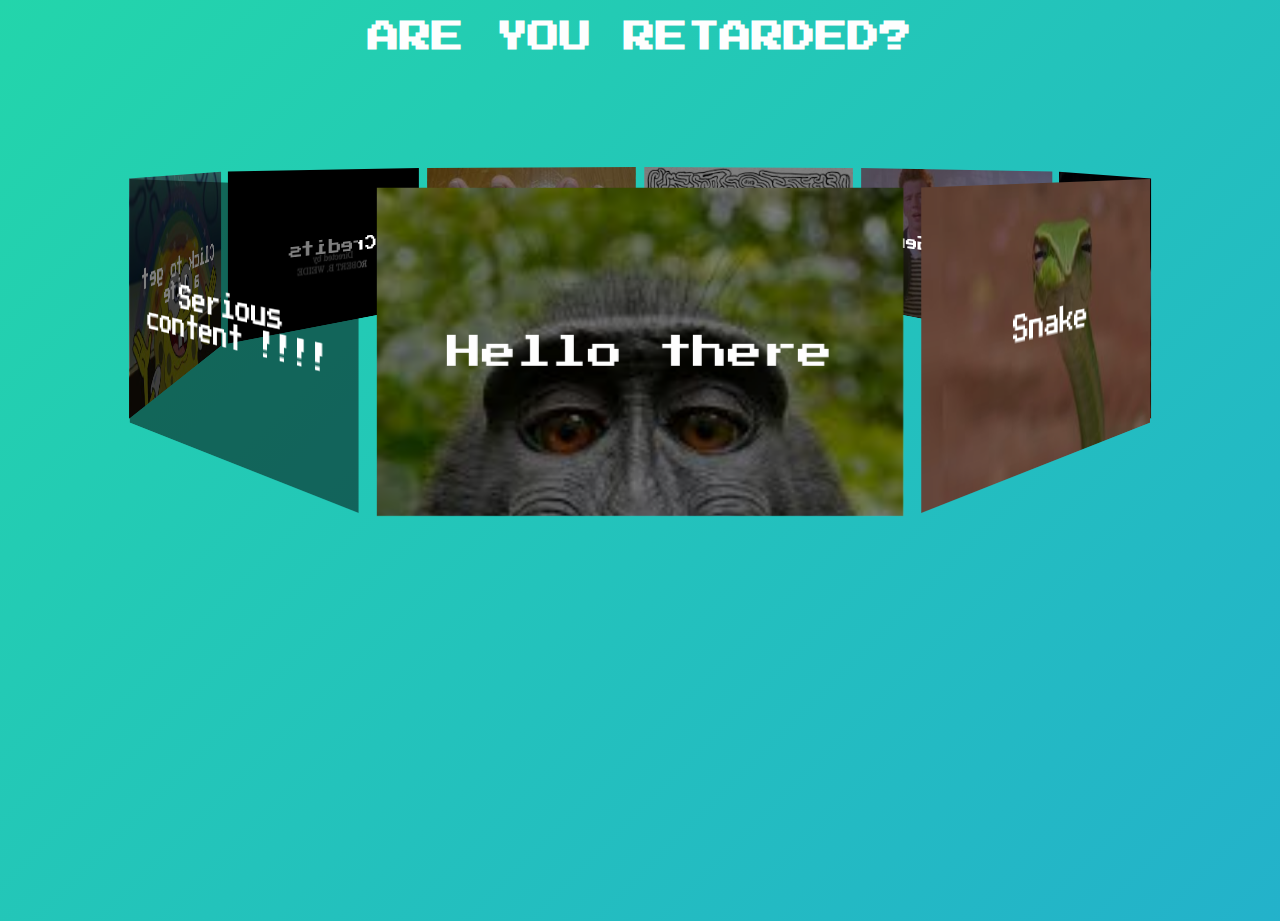
<file: index.html>
<!DOCTYPE html>
<html lang="en" dir="ltr">
  <head>
    <meta charset="utf-8">
        <link rel="icon" href="icon.png">
        <title>Are you retarded ?</title>
        <link rel="preconnect" href="https://fonts.googleapis.com">
<link rel="preconnect" href="https://fonts.gstatic.com" crossorigin>
<link href="https://fonts.googleapis.com/css2?family=Press+Start+2P&display=swap" rel="stylesheet">
    <link rel="stylesheet" href="index.css">
  </head>
  <body>
      <h1>ARE YOU RETARDED?</h1>
    <div class="container">
      <div class="carousel">
        <div class="carousel__face"><span>Hello there</a></span></div>
        <div class="carousel__face"><span><a href="snake.html">Snake</a></span></div>
        <div class="carousel__face"><span><a href="ll.html">Liquid sim</a></span></div>
        <div class="carousel__face"><span><a href="swear.html">Swear-Gen</a></span></div>
        <div class="carousel__face"><span><a href="maze.html">Maze</a></span></div>
        <div class="carousel__face"><span><a href="TicTacToe.html">Tic tac toe</a></span></div>
        <div class="carousel__face"><span><a href="credits.html">Credits</a></span></div>
        <div class="carousel__face"><span><a href="https://youtu.be/Smd4CUg_cB0">Click to get a life</a></span></div>
        <div class="carousel__face"><span><a href="https://arthurfleck1828.github.io/Portfolio-page/">Serious content !!!!</a></span></div>
      </div>
    </div>
</body>
</html>
</file>
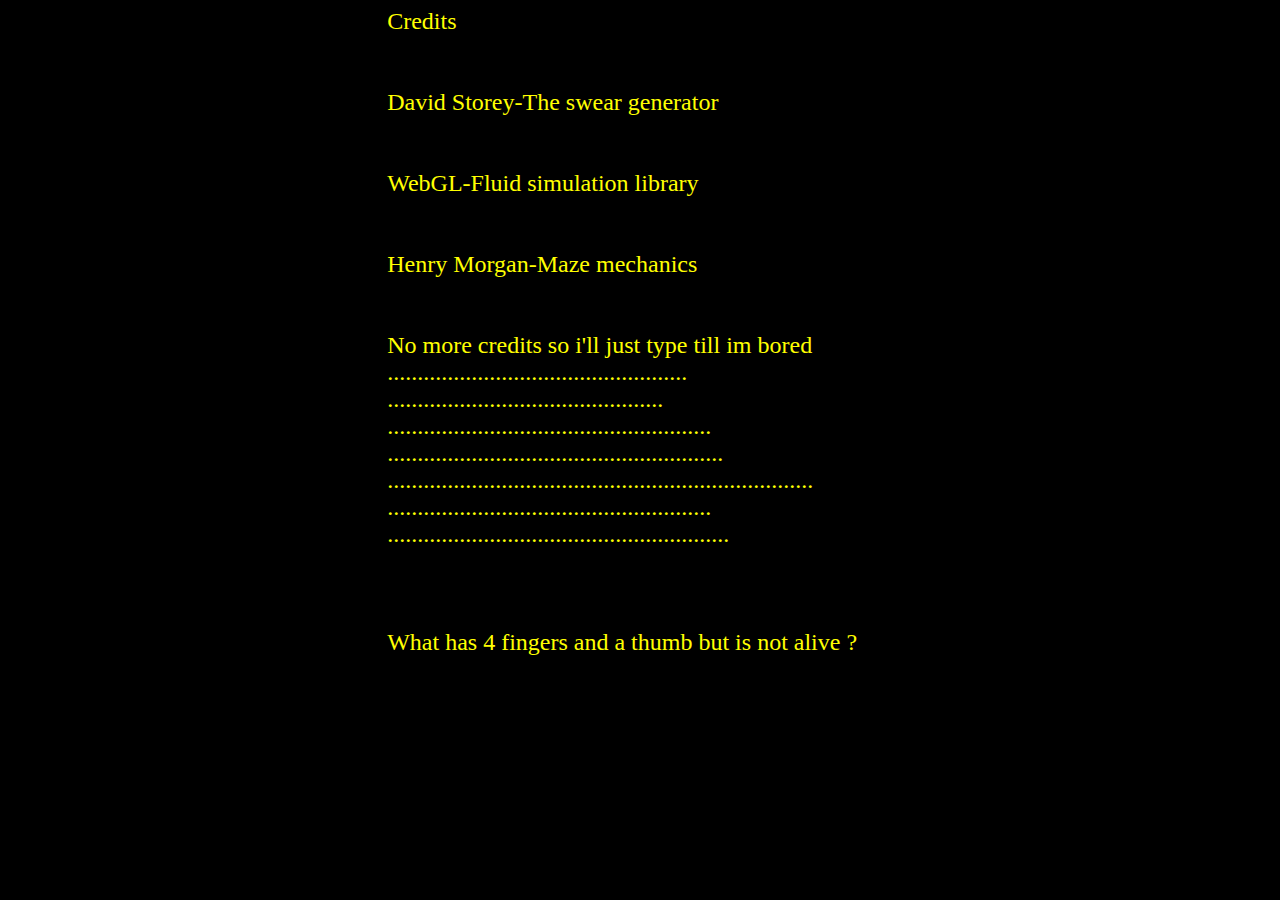
<file: credits.html>
<!DOCTYPE html>
<html lang="en" dir="ltr">
  <head>
    <link rel="icon" href="icon.png">
    <meta charset="utf-8">
    <link rel="stylesheet" href="credits.css">
    <title>Credits</title>
  </head>
  <body>
<div class="wrapper">
  <div class="text-wrapper">
    <span>
      Credits
      <br/><br/><br/>
      David Storey-The swear generator
      <br/><br/><br/>
      WebGL-Fluid simulation library
      <br/><br/><br/>
      Henry Morgan-Maze mechanics
      <br /><br /><br />
      No more credits so i'll just type till im bored<br />
      ..................................................
      ..............................................<br />
      ......................................................<br />
      ........................................................<br />
      .......................................................................<br />
      ......................................................
      .........................................................<br />
      <br /><br /><br />
      What has 4 fingers and a thumb but is not alive ?
    </span>
  </div>
</div>
</body>
</html>
</file>
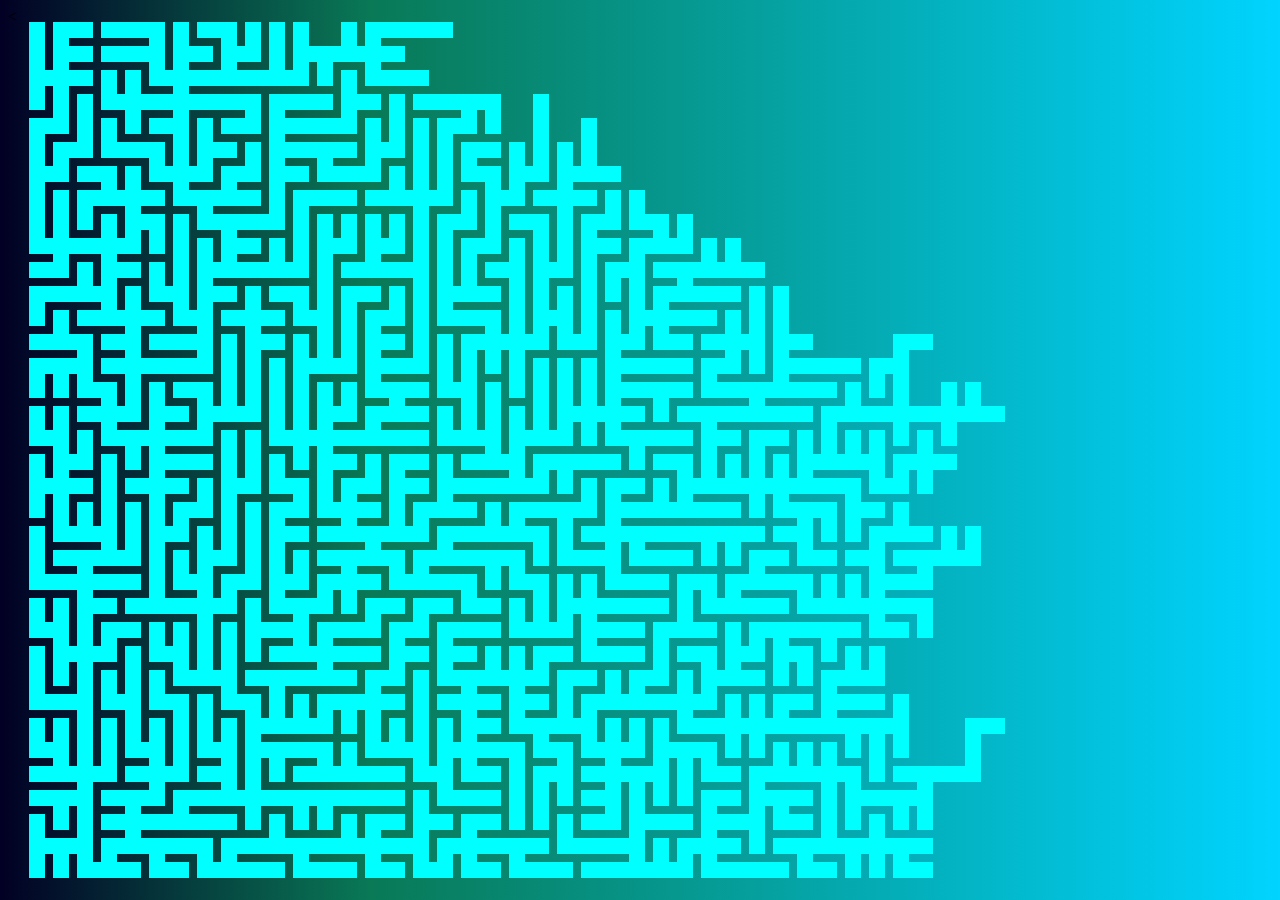
<file: maze.html>
<<!DOCTYPE html>
<html lang="en" dir="ltr">
  <head>
    <title>Maze</title>
    <link rel="icon" href="icon.png">
    <link rel="stylesheet" href="maze.css" />
    <meta charset="utf-8">
    <title>maze</title>
  </head>
  <body>
<script src="maze.js"></script>
  </body>
</html>
</file>
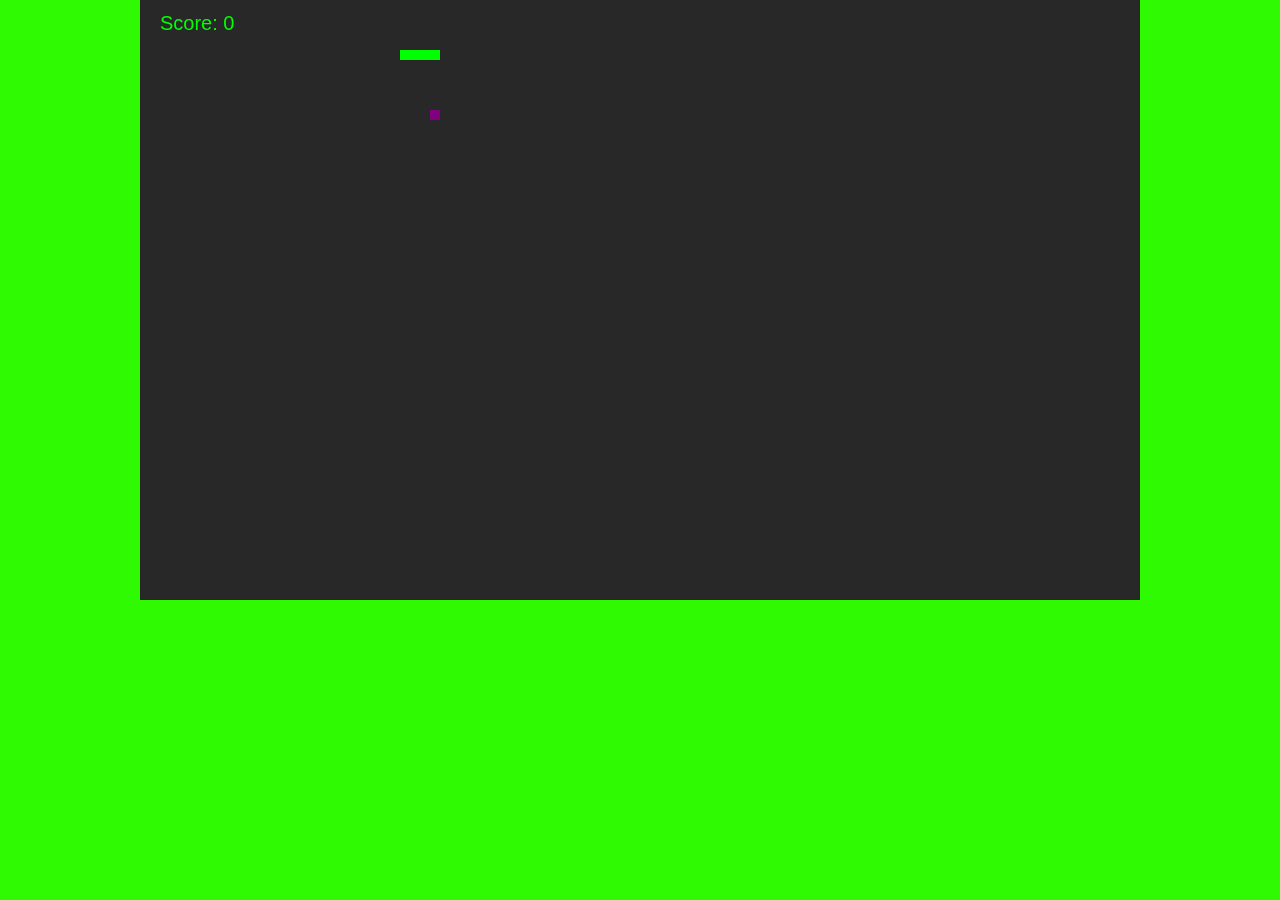
<file: snake.html>
<html>
  <head>
    <meta charset="utf-8">
    <title>Snake Game</title>
    <link rel="icon" href="icon.png">
    <script src="snake.js"></script>
    <link rel="stylesheet" href="snake.css">
  </head>
  <body>
    <div style = "text-align:center;">
    <canvas id="canvas" width="1000" height="600"></canvas>
    </div>
  </body>
</html>
</file>
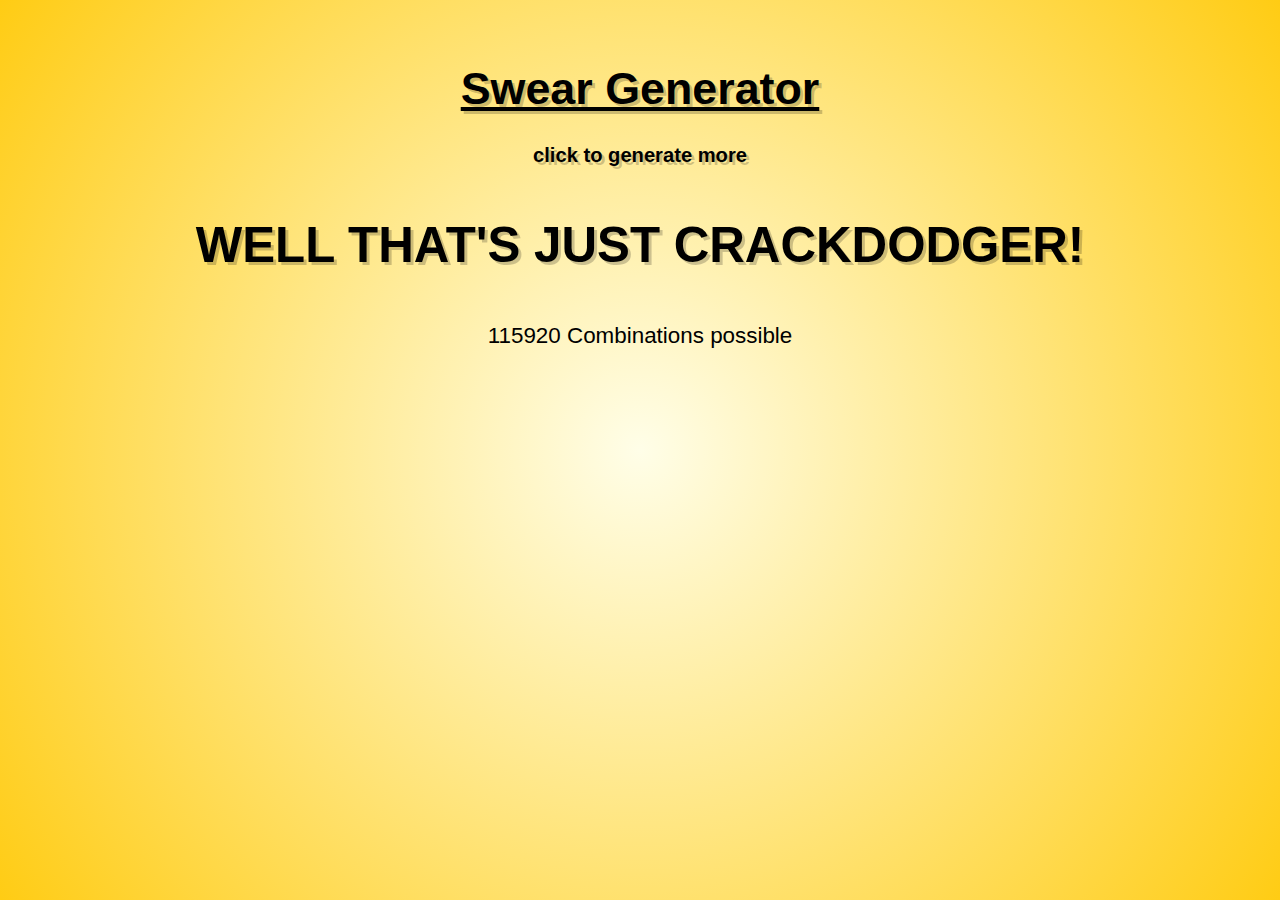
<file: swear.html>
<html>
<head>
<link rel="stylesheet" href="swear.css" />
<title>Swear Generator</title>
<link rel="icon" href="icon.png">
</head>
<body>
<h1>Swear Generator</h1>
<h2>click to generate more</h2>
<div class="tada animated">
	<h3 id="swear" ></h3>
</div>
<p><span id="combinations"></span> Combinations possible</p>
<script src="swear.js">
</script>
</body>
</html>
</file>
<file: index.css>
body {
  margin: 0;
  background: lightgray;
  text-align: center;
  font-family: 'Press Start 2P', cursive;
  color: #fefefe;
}
a:link, a:visited {
  color: white;
  padding: 15px 25px;
  text-align: center;
  text-decoration: none;
  display: inline-block;
}

body {
	background: linear-gradient(-45deg, #ee7752, #e73c7e, #23a6d5, #23d5ab);
	background-size: 400% 400%;
	animation: gradient 15s ease infinite;
	height: 100vh;
}

@keyframes gradient {
	0% {
		background-position: 0% 50%;
	}
	50% {
		background-position: 100% 50%;
	}
	100% {
		background-position: 0% 50%;
	}
}
.container {
  position: relative;
  width: 320px;
  margin: 100px auto 0 auto;
  perspective: 1000px;
}

.carousel {
  position: absolute;
  width: 100%;
  height: 100%;
  transform-style: preserve-3d;
  animation: rotate360 60s infinite forwards linear;
}
.carousel__face {
  position: absolute;
  width: 300px;
  height: 187px;
  top: 20px;
  left: 10px;
  right: 10px;
  background-size: cover;
  box-shadow:inset 0 0 0 2000px rgba(0,0,0,0.5);
  display: flex;
}

span {
  margin: auto;
  font-size: 20px;
}


.carousel__face:nth-child(1) {
  background-image: url("hi.jpeg");
  transform: rotateY(  0deg) translateZ(430px); }
.carousel__face:nth-child(2) {
  background-image: url("snake.jpeg");
    transform: rotateY( 40deg) translateZ(430px); }
.carousel__face:nth-child(3) {
  background-image: url("ll.jpeg");
  transform: rotateY( 80deg) translateZ(430px); }
.carousel__face:nth-child(4) {
  background-image: url("swear.jpeg");
  transform: rotateY(120deg) translateZ(430px); }
.carousel__face:nth-child(5) {
  background-image: url("maze.jpeg");
 transform: rotateY(160deg) translateZ(430px); }
.carousel__face:nth-child(6) {
  background-image: url("toe.jpeg");
 transform: rotateY(200deg) translateZ(430px); }
.carousel__face:nth-child(7) {
  background-image: url("credits.png");
 transform: rotateY(240deg) translateZ(430px); }
.carousel__face:nth-child(8) {
  background-image: url("gtal.jpeg");
  transform: rotateY(280deg) translateZ(430px); }
.carousel__face:nth-child(9) {
  transform: rotateY(320deg) translateZ(430px); }
@keyframes rotate360 {
  from {
    transform: rotateY(0deg);
  }
  to {
    transform: rotateY(-360deg);
  }
}
</file>
<file: credits.css>
html{
  background: black;
}
.wrapper {
  width: 100%;
  top:0px;
  bottom:0px;
  background: black;
  perspective: 100px;
}

.text-wrapper {
  margin: auto;
  height: 100%;
  width: 40%;
  text-align: center;
  animation: star-wars 45s infinite ease-in-out both;
}

span {
  margin: auto;
  text-align: justify;
  color: yellow;
  display: flex;
  height:100%;
  font-size: 24px;
}

@keyframes star-wars {
  from {
    transform: rotateX(20deg) translateY(180px);
  }
  to {
    transform: rotateX(20deg) translateY(-200%)
  }
}
</file>
<file: maze.css>
body {
  background: rgb(2,0,36);
background: linear-gradient(90deg, rgba(2,0,36,1) 0%, rgba(9,121,86,1) 29%, rgba(0,212,255,1) 100%);}

canvas {
  position:absolute;
}
</file>
<file: snake.css>
body {
  margin: 0px;
  padding: 0px;
  background-color: #30fa02
}
</file>
<file: swear.css>
body {
	font-family: "Seymour One", sans-serif;
	text-align: center;

	background-color: #FFCC14;
	background: -webkit-gradient(radial, center center, 0, center center, 460, from(#FFFEE8), to(#FFCC14));
	background: -webkit-radial-gradient(circle, #FFFEE8, #FFCC14);
	background: -moz-radial-gradient(circle, #FFFEE8, #FFCC14);
	background: -ms-radial-gradient(circle, #FFFEE8, #FFCC14);

	font-size: 140%;
}

h1, h2, h3, h4 {
	text-shadow: 3px 3px 0px rgba(0,0,0,0.2);
}

h1 {
	margin-top: 5%;
	text-decoration: underline;
}

h2 {
	font-size: 90%;
}

h3 {
	font-size: 220%;
}

h4 {
	font-size: 90%;
}
</file>
